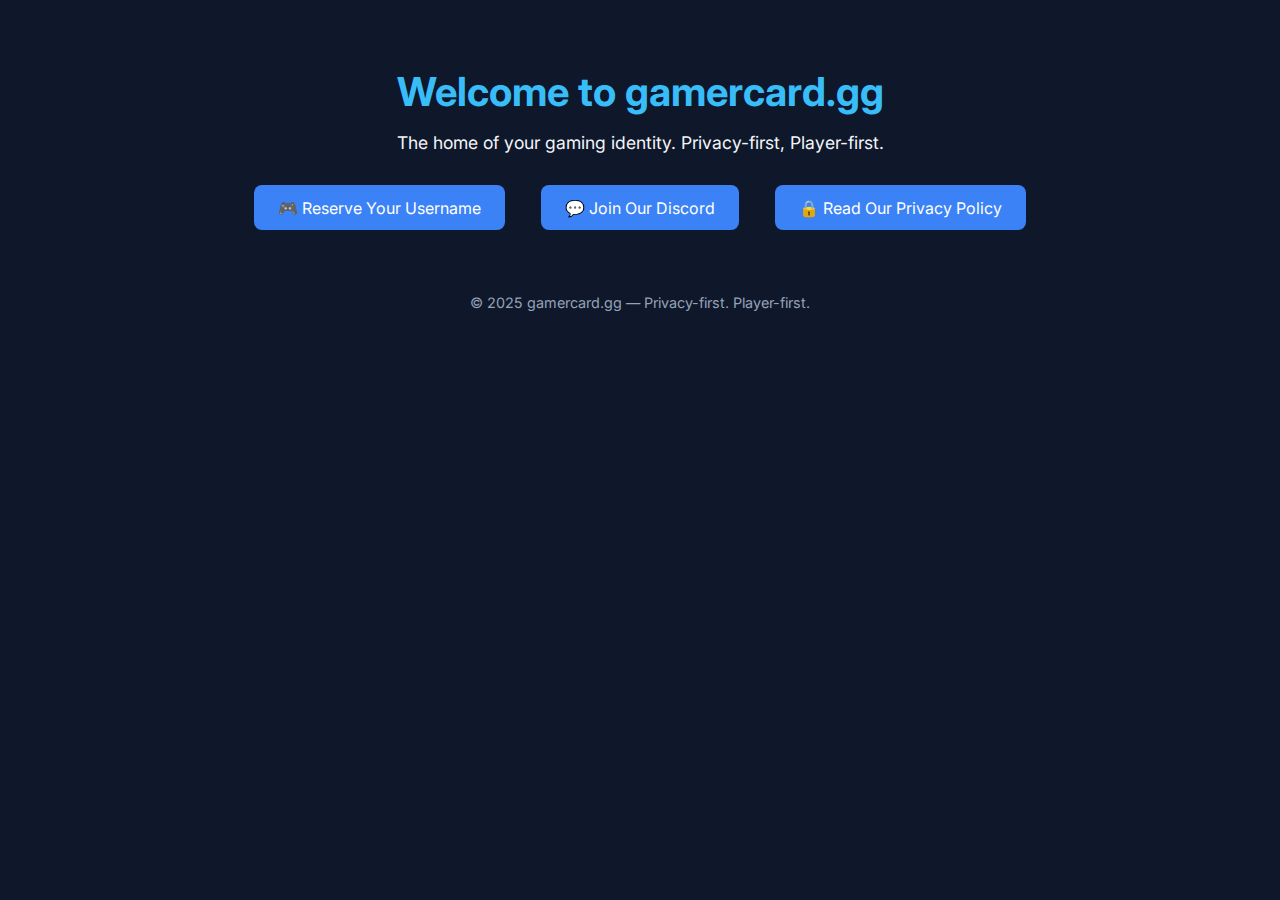
<file: index.html>
<!DOCTYPE html>
<html lang="en">
<head>
  <meta charset="UTF-8" />
  <meta name="viewport" content="width=device-width, initial-scale=1.0" />
  <title>gamercard.gg</title>
  <link href="https://fonts.googleapis.com/css2?family=Inter:wght@400;600&display=swap" rel="stylesheet">
  <link rel="stylesheet" href="style.css">
</head>
<body>
  <h1>Welcome to gamercard.gg</h1>
  <p>The home of your gaming identity. Privacy-first, Player-first.</p>

  <a class="btn" href="reserve.html" target="_blank">🎮 Reserve Your Username</a>
  <a class="btn" href="https://discord.gg/ZpkS6vckCN" target="_blank">💬 Join Our Discord</a>
  <a class="btn" href="privacy.html">🔒 Read Our Privacy Policy</a>

  <footer>
    &copy; 2025 gamercard.gg — Privacy-first. Player-first.
  </footer>
</body>
</html>
</file>
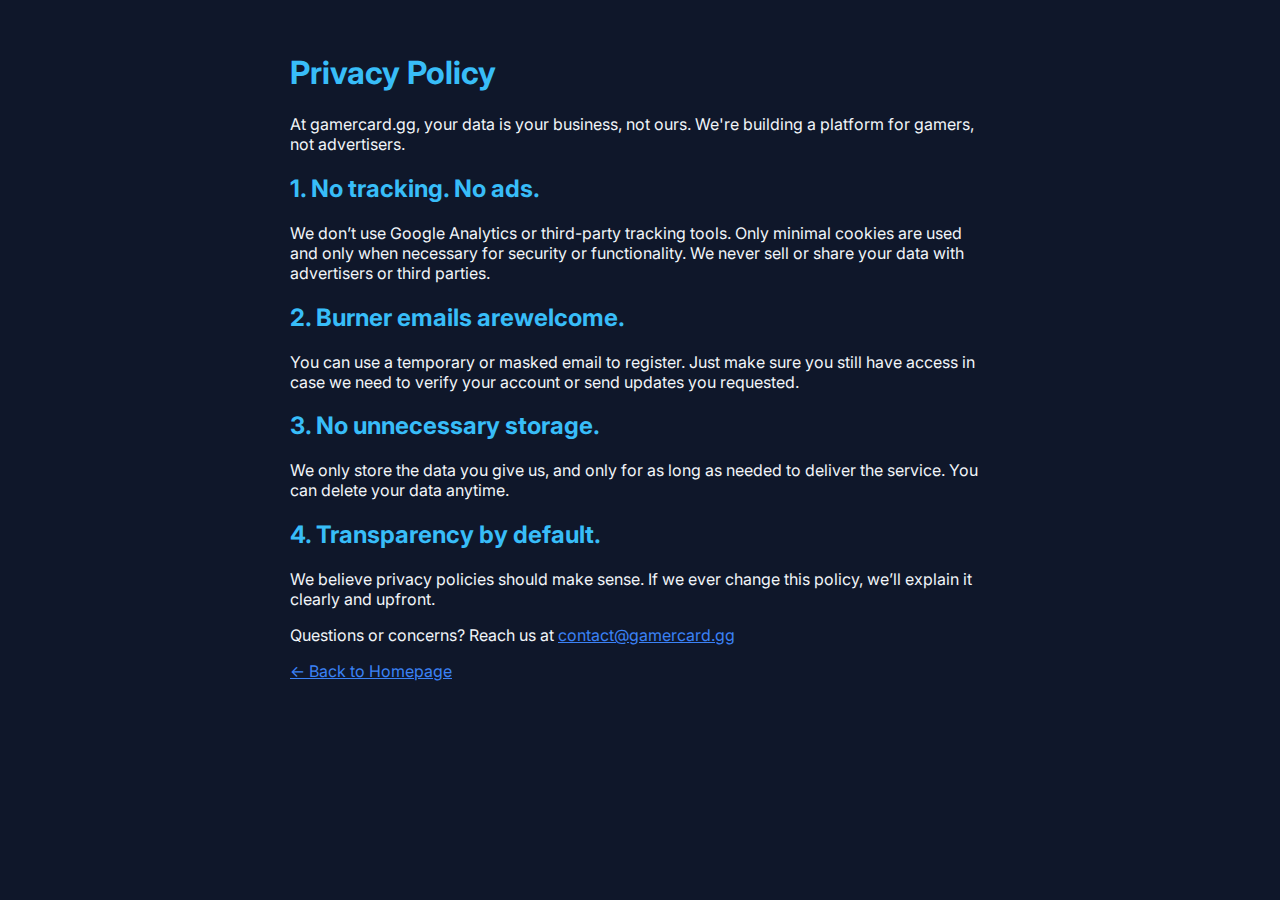
<file: privacy.html>
<!DOCTYPE html>
<html lang="en">
<head>
  <meta charset="UTF-8" />
  <meta name="viewport" content="width=device-width, initial-scale=1.0" />
  <title>Privacy Policy - gamercard.gg</title>
  <link href="https://fonts.googleapis.com/css2?family=Inter:wght@400;600&display=swap" rel="stylesheet">
  <style>
    body {
      background-color: #0F172A;
      color: #F1F5F9;
      font-family: 'Inter', sans-serif;
      padding: 2rem;
      max-width: 700px;
      margin: auto;
    }
    h1, h2 {
      color: #38BDF8;
    }
    p {
      margin: 1rem 0;
    }
    a {
      color: #3B82F6;
    }
  </style>
</head>
<body>
  <h1>Privacy Policy</h1>

  <p>At gamercard.gg, your data is your business, not ours. We're building a platform for gamers, not advertisers.</p>

  <h2>1. No tracking. No ads.</h2>
  <p>We don’t use Google Analytics or third-party tracking tools. Only minimal cookies are used and only when necessary for security or functionality. We never sell or share your data with advertisers or third parties.</p>

  <h2>2. Burner emails arewelcome.</h2>
  <p>You can use a temporary or masked email to register. Just make sure you still have access in case we need to verify your account or send updates you requested.</p>

  <h2>3. No unnecessary storage.</h2>
  <p>We only store the data you give us, and only for as long as needed to deliver the service. You can delete your data anytime.</p>

  <h2>4. Transparency by default.</h2>
  <p>We believe privacy policies should make sense. If we ever change this policy, we’ll explain it clearly and upfront.</p>

  <p>Questions or concerns?
    Reach us at <a href="mailto:contact@gamercard.gg">contact@gamercard.gg</a></p>

  <p><a href="index.html">← Back to Homepage</a></p>
</body>
</html>
</file>
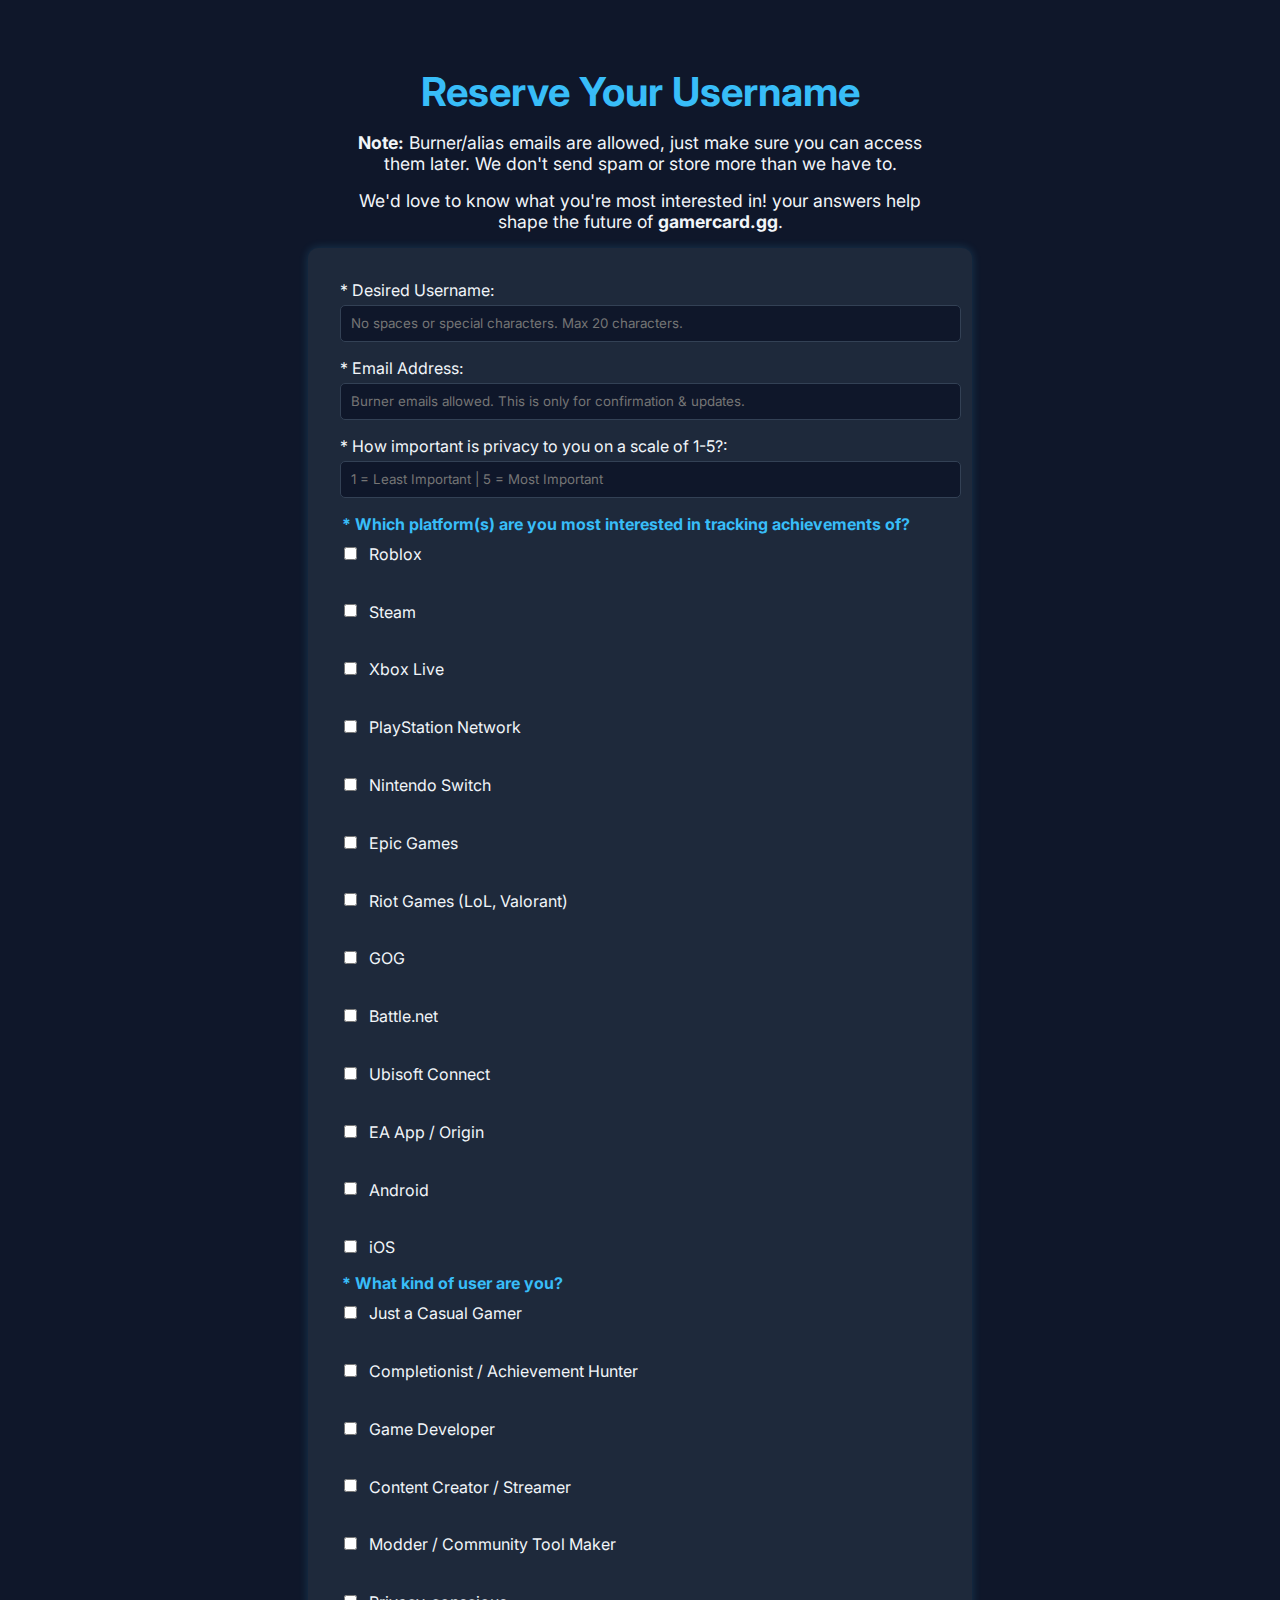
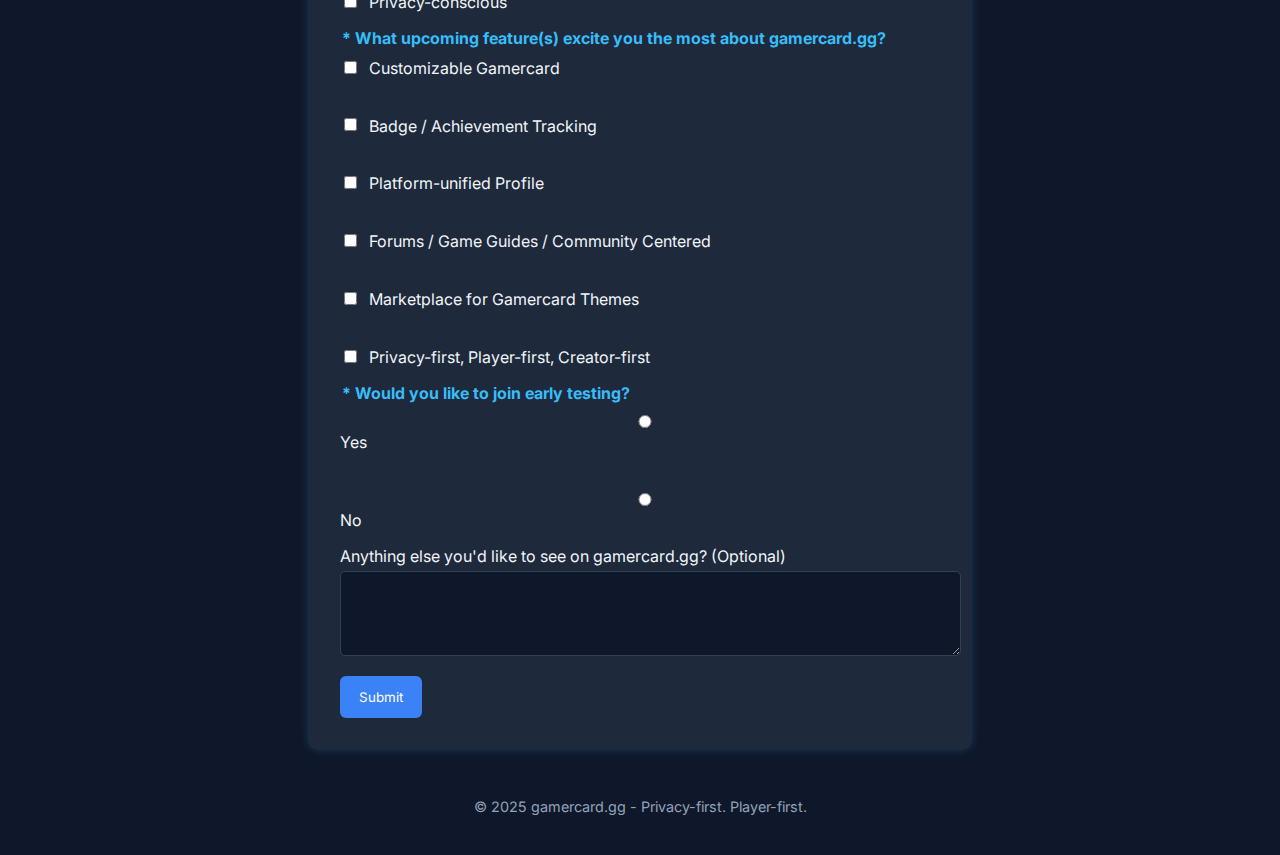
<file: reserve.html>
<!DOCTYPE html>
<html lang="en">
<head>
  <meta charset="UTF-8" />
  <meta name="viewport" content="width=device-width, initial-scale=1.0" />
  <title>Reserve Your Username – gamercard.gg</title>
  <link href="https://fonts.googleapis.com/css2?family=Inter:wght@400;600&display=swap" rel="stylesheet">
  <link rel="stylesheet" href="style.css" />
</head>
<body>

  <h1>Reserve Your Username</h1>

  <div style="max-width: 600px; margin: 0 auto;">
  <p><strong>Note:</strong> Burner/alias emails are allowed, just make sure you can access them later. We don't send spam or store more than we have to.</p>
  <p>We'd love to know what you're most interested in! your answers help shape the future of <strong>gamercard.gg</strong>.</p>
  </div>

  <form id="username-form">
    <!-- username -->
    <label>
      * Desired Username:
      <input type="text" name="username" required maxlength="20" pattern="[a-zA-Z0-9]+" placeholder="No spaces or special characters. Max 20 characters." />
    </label>

    <!-- email -->
    <label>
      * Email Address:
      <input type="email" name="email" required placeholder="Burner emails allowed. This is only for confirmation & updates." />
    </label>

    <!-- privacy score -->
    <label>
      * How important is privacy to you on a scale of 1-5?:
      <input type="number" name="privacy_score" min="1" max="5" required placeholder="1 = Least Important | 5 = Most Important" />
    </label>

    <!-- platforms -->
    <div class="form-group">
      <legend>* Which platform(s) are you most interested in tracking achievements of?</legend>
      <label><input type="checkbox" name="platforms" value="Roblox" /> Roblox</label><br />
      <label><input type="checkbox" name="platforms" value="Steam" /> Steam</label><br />
      <label><input type="checkbox" name="platforms" value="Xbox" /> Xbox Live</label><br />
      <label><input type="checkbox" name="platforms" value="PlayStation" /> PlayStation Network</label><br />
      <label><input type="checkbox" name="platforms" value="Nintendo" /> Nintendo Switch</label><br />
      <label><input type="checkbox" name="platforms" value="Epic" /> Epic Games</label><br />
      <label><input type="checkbox" name="platforms" value="Riot" /> Riot Games (LoL, Valorant)</label><br />
      <label><input type="checkbox" name="platforms" value="GOG" /> GOG</label><br />
      <label><input type="checkbox" name="platforms" value="Battle.net" /> Battle.net</label><br />
      <label><input type="checkbox" name="platforms" value="Ubisoft" /> Ubisoft Connect</label><br />
      <label><input type="checkbox" name="platforms" value="EA" /> EA App / Origin</label><br />
      <label><input type="checkbox" name="platforms" value="Android" /> Android</label><br />
      <label><input type="checkbox" name="platforms" value="iOS" /> iOS</label>
    </div>

    <!-- user type -->
    <div class="form-group">
      <legend>* What kind of user are you?</legend>
      <label><input type="checkbox" name="user_type" value="Player" /> Just a Casual Gamer</label><br />
      <label><input type="checkbox" name="user_type" value="Completionist" /> Completionist / Achievement Hunter</label><br />
      <label><input type="checkbox" name="user_type" value="Game Developer" /> Game Developer</label><br />
      <label><input type="checkbox" name="user_type" value="Content Creator" /> Content Creator / Streamer</label><br />
      <label><input type="checkbox" name="user_type" value="Modder" /> Modder / Community Tool Maker</label><br />
      <label><input type="checkbox" name="user_type" value="Privacy-first" /> Privacy-conscious</label>
    </div>

    <!-- feature interest -->
    <div class="form-group">
      <legend>* What upcoming feature(s) excite you the most about gamercard.gg?</legend>
      <label><input type="checkbox" name="feature_interest" value="Gamercard" /> Customizable Gamercard</label><br />
      <label><input type="checkbox" name="feature_interest" value="Achievement Tracking" /> Badge / Achievement Tracking</label><br />
      <label><input type="checkbox" name="feature_interest" value="Platform-unified Profile" /> Platform-unified Profile</label><br />
      <label><input type="checkbox" name="feature_interest" value="Forums" /> Forums / Game Guides / Community Centered </label><br />
      <label><input type="checkbox" name="feature_interest" value="Marketplace" /> Marketplace for Gamercard Themes</label><br />
      <label><input type="checkbox" name="feature_interest" value="Privacy" /> Privacy-first, Player-first, Creator-first</label>
    </div>

    <!-- testing -->
    <div class="form-group">
      <legend>* Would you like to join early testing?</legend>
      <label><input type="radio" name="wants_testing" value="true" required /> Yes </label><br />
      <label><input type="radio" name="wants_testing" value="false" required /> No </label>
    </div>

    <!-- extra notes -->
    <label>
      Anything else you'd like to see on gamercard.gg? (Optional)
      <textarea name="extra_notes" rows="4" cols="50"></textarea>
    </label>

    <!-- submit -->
    <button type="submit">Submit</button>
  </form>

  <footer>
    &copy; 2025 gamercard.gg - Privacy-first. Player-first.
  </footer>

</body>
</html>
</file>
<file: style.css>
/* --- Branding Variables (for future expansion) --- */
:root {
  --bg-dark: #0F172A;
  --text-light: #F1F5F9;
  --accent: #38BDF8;
  --cta: #3B82F6;
  --muted: #94A3B8;
}

/* --- General Page Styles --- */
body {
  background-color: var(--bg-dark);
  color: var(--text-light);
  font-family: 'Inter', sans-serif;
  text-align: center;
  padding: 2rem;
}

h1 {
  color: var(--accent);
  font-size: 2.5rem;
  margin-bottom: 1rem;
}

p {
  font-size: 1.1rem;
  max-width: 600px;
  margin: 1rem auto;
}

.btn {
  background-color: var(--cta);
  color: white;
  border: none;
  padding: 0.8rem 1.5rem;
  font-size: 1rem;
  border-radius: 8px;
  margin: 1rem;
  cursor: pointer;
  text-decoration: none;
  display: inline-block;
}

footer {
  margin-top: 3rem;
  font-size: 0.9rem;
  color: var(--muted);
}

/* --- Form Page Additions --- */
form {
  max-width: 600px;
  margin: 0 auto;
  background-color: #1e293b;
  padding: 2rem;
  border-radius: 10px;
  box-shadow: 0 0 10px rgba(56, 189, 248, 0.2);
  text-align: left;
}

label {
  display: block;
  margin-bottom: 1rem;
}

input,
textarea,
select {
  width: 100%;
  padding: 0.6rem;
  margin-top: 0.3rem;
  border: 1px solid #334155;
  border-radius: 5px;
  background-color: var(--bg-dark);
  color: var(--text-light);
  font-family: 'Inter', sans-serif;
}

input[type="checkbox"] {
  width: auto;
  margin-right: 0.5rem;
}

button {
  background-color: var(--cta);
  color: white;
  border: none;
  padding: 0.8rem 1.2rem;
  border-radius: 6px;
  font-family: 'Inter', sans-serif;
  cursor: pointer;
  transition: background-color 0.2s ease-in-out;
}

button:hover {
  background-color: #2563EB;
}

fieldset {
  border: none;
  margin: 1.5rem 0;
}

legend {
  font-weight: bold;
  margin-bottom: 0.5rem;
  color: var(--accent);
}
</file>
